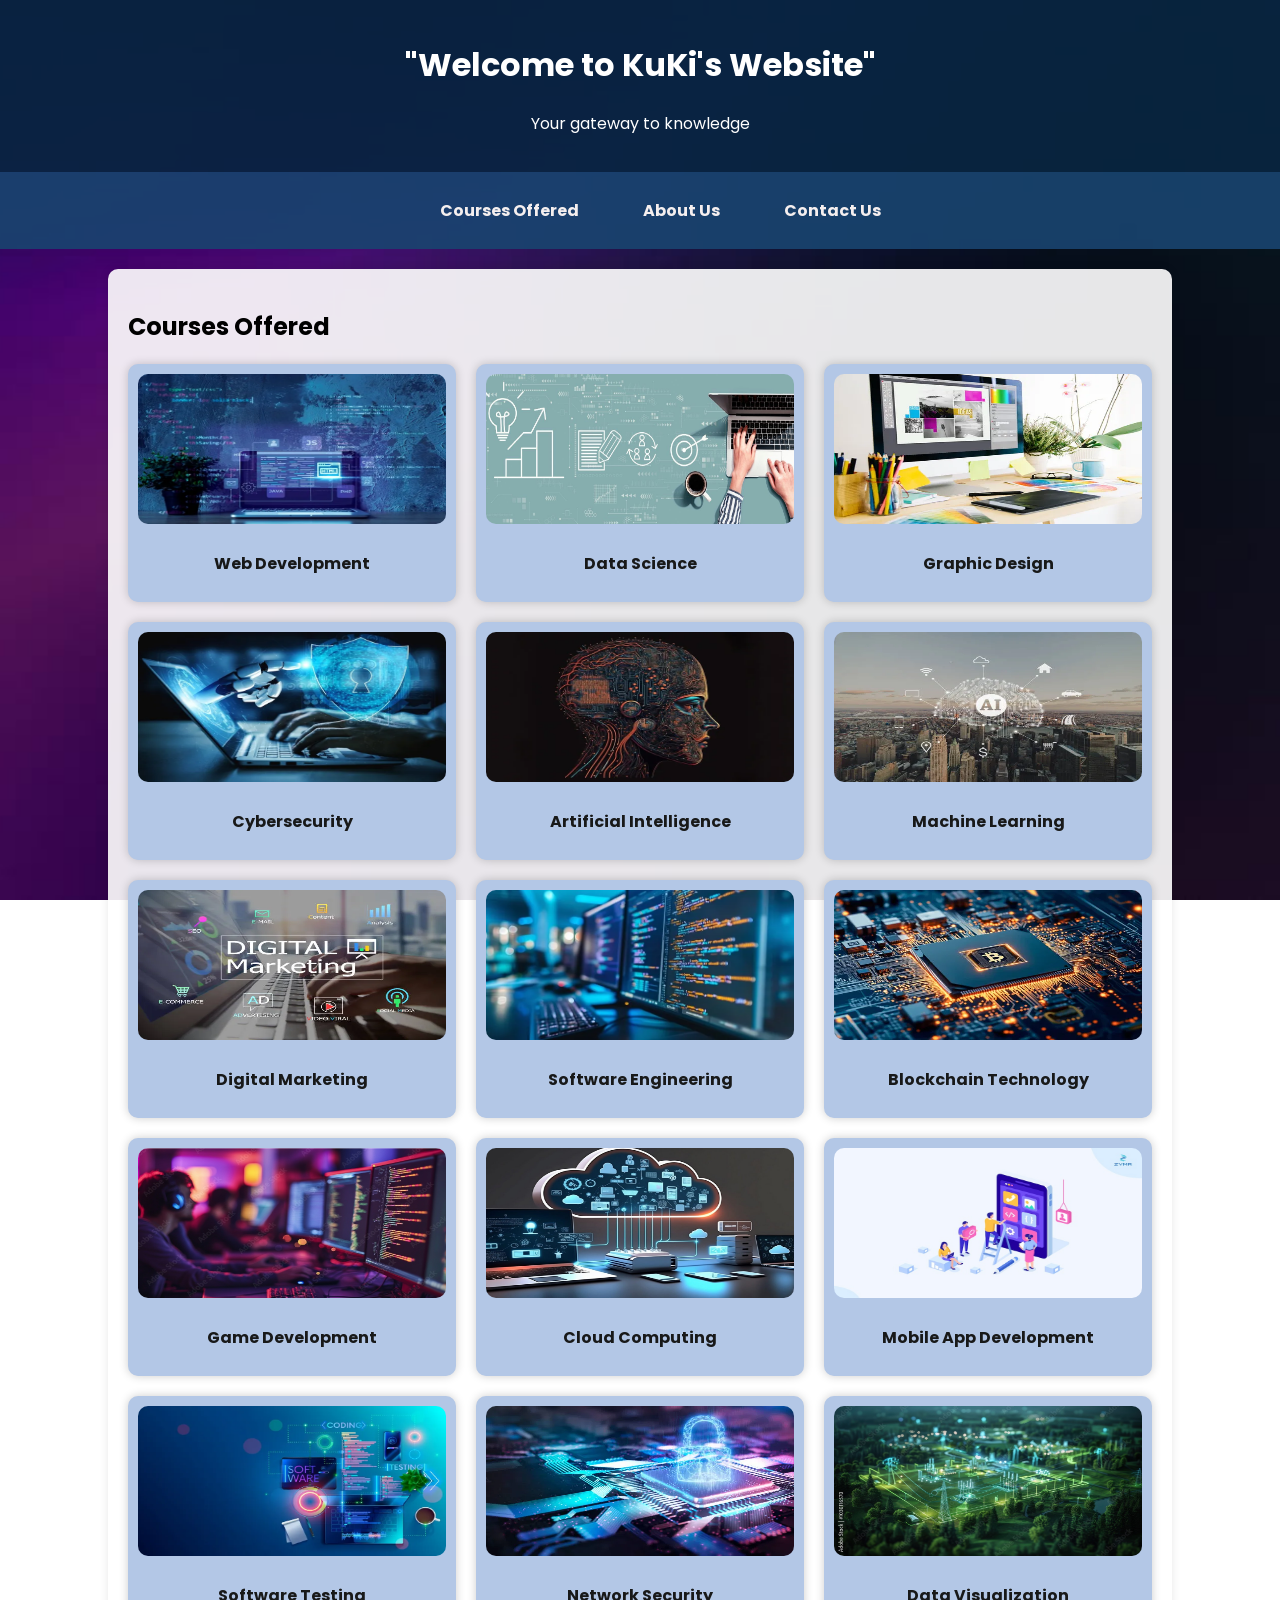
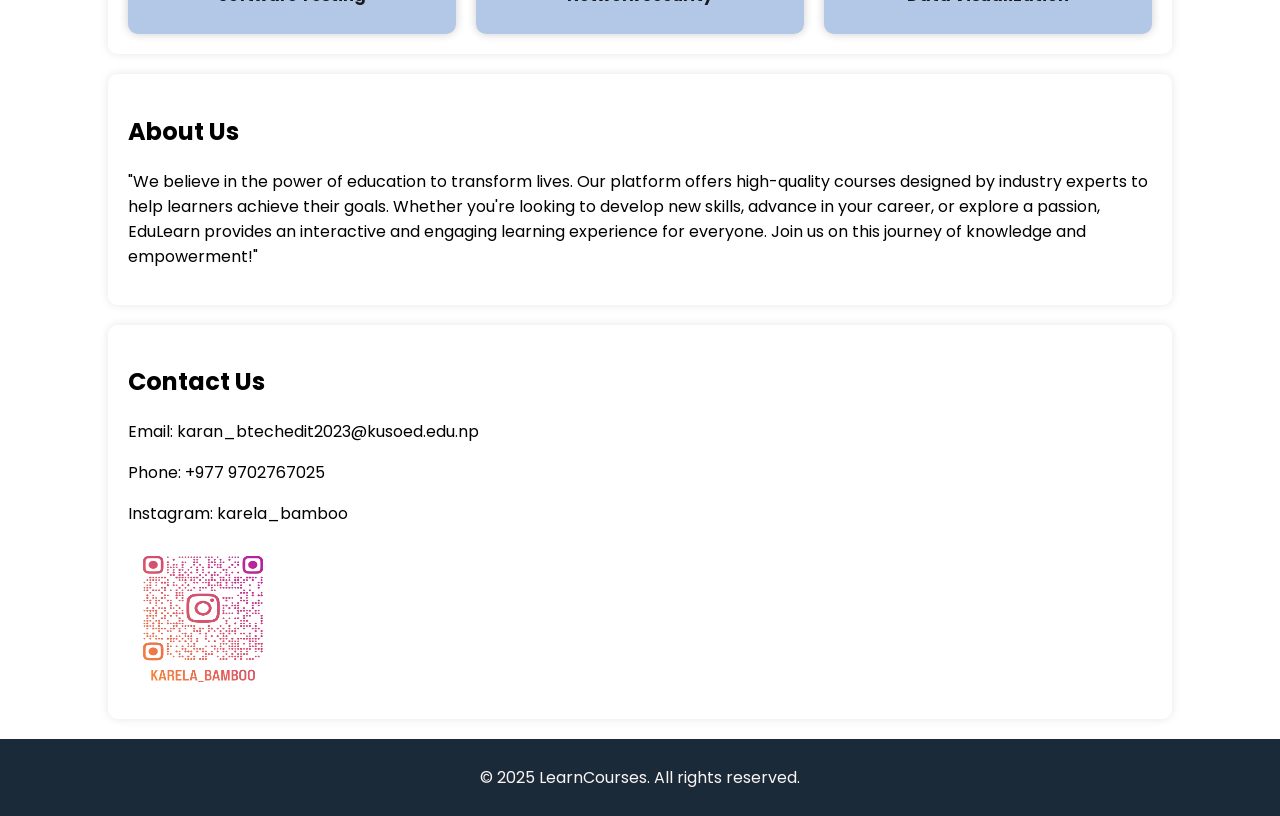
<file: index.html>
<!DOCTYPE html>
<html lang="en">
<head>
    <meta charset="UTF-8">
    <meta name="viewport" content="width=device-width, initial-scale=1.0">
    <title>Educational Platform</title>
    <link rel="stylesheet" href="styles.css">
    <link href="https://fonts.googleapis.com/css2?family=Poppins:wght@300;400;600&display=swap" rel="stylesheet">
</head>
<body>

    <header>
        <h1>"Welcome to KuKi's Website"</h1>
        <p>Your gateway to knowledge</p>
    </header>

    <nav>
        <ul>
            <li><a href="#courses">Courses Offered</a></li>
            <li><a href="#about">About Us</a></li>
            <li><a href="#contact">Contact Us</a></li>
        </ul>
    </nav>

    <section id="courses" class="box">
        <h2>Courses Offered</h2>
        <div class="courses-container">
            <div class="course">
                <a href="web-development.html">
                    <img src="html-system-website-concept_23-2150376770.webp" alt="Web Development">
                </a>
                <p>Web Development</p>
            </div>
            <div class="course">
                <a href="data-science.html">
                    <img src="8bef5563705ba2e1d5f8fc38b84a5721.jpg" alt="Data Science">
                </a>
                <p>Data Science</p>
            </div>
            <div class="course">
                <a href="graphic-design.html">
                    <img src="graphics.webp" alt="Graphic Design">
                </a>
                <p>Graphic Design</p>
            </div>
            <div class="course">
                <a href="Cybersecurity.html">
                    <img src="future-artificial-intelligence-robot-cyborg_31965-6759.webp" alt="Cybersecurity">
                </a>
                <p>Cybersecurity</p>
            </div>
            <div class="course">
                <a href="Artificial-Intelligence.html">
                    <img src="robot-7768527_640.webp" alt="Artificial Intelligence">
                </a>
                <p>Artificial Intelligence</p>
            </div>
            <div class="course">
                <a href="Machine-Learning.html">
                    <img src="artificial-intelligence-of-manhattan.webp" alt="Machine Learning">
                </a>
                <p>Machine Learning</p>
            </div>
            <div class="course">
                <a href="Digital-Marketing.html">
                    <img src="digital-marketing-concept.webp" alt="Digital Marketing">
                </a>
                <p>Digital Marketing</p>
            </div>
            <div class="course">
                <a href="Software-Engineering.html">
                    <img src="360_F_789101446_MBq4qyP3WCzroF2AwILApvhrxTKt0CzD.webp" alt="Software Engineering">
                </a>
                <p>Software Engineering</p>
            </div>
            <div class="course">
                <a href="blockchain.html">
                    <img src="360_F_1136714523_dtAIL6TnaIeo8Va2pqFJ9C9RASxJTeVj.webp" alt="Blockchain Technology">
                </a>
                <p>Blockchain Technology</p>
            </div>
            <div class="course">
                <a href="Game-Development.html">
                    <img src="Capture.PNG" alt="Game Development">
                </a>
                <p>Game Development</p>
            </div>
            <div class="course">
                <a href="Cloud-Computing.html">
                    <img src="Cloud-Computing-1024x678-1.jpeg" alt="Cloud Computing">
                </a>
                <p>Cloud Computing</p>
            </div>
            <div class="course">
                <a href="Mobile-App-Development.html">
                    <img src="zymr8_steps_the_mobile_app_dev_lifecycle_cover.jpg" alt="Mobile App Development">
                </a>
                <p>Mobile App Development</p>
            </div>
            <div class="course">
                <a href="Software-Testing.html">
                    <img src="testing.webp" alt="Software Testing">
                </a>
                <p>Software Testing</p>
            </div>
            <div class="course">
                <a href="Network-Security.html">
                    <img src="security-padlock-operating-on-the-electronic-circuit-cpu.webp" alt="Network Security">
                </a>
                <p>Network Security</p>
            </div>
            <div class="course">
                <a href="Data-Visualization.html">
                    <img src="AdobeStock_1030116570_Preview.jpeg" alt="Data Visualization">
                </a>
                <p>Data Visualization</p>
            </div>
        </div>
    </section>

    <section id="about" class="box">
        <h2>About Us</h2>
        <p>"We believe in the power of education to transform lives. Our platform offers high-quality courses designed by industry experts to help learners achieve their goals. Whether you're looking to develop new skills, advance in your career, or explore a passion, EduLearn provides an interactive and engaging learning experience for everyone. Join us on this journey of knowledge and empowerment!"</p>
    </section>

    <section id="contact" class="box">
        <h2>Contact Us</h2>
        <p>Email: karan_btechedit2023@kusoed.edu.np</p>
        <p>Phone: +977 9702767025</p>
        <p>Instagram: karela_bamboo</p>
        <img src="karela_bamboo_qr.png" alt="QR" width="150" height="150">
    </section>

    <footer>
        <p>&copy; 2025 LearnCourses. All rights reserved.</p>
    </footer>

</body>
</html>
</file>
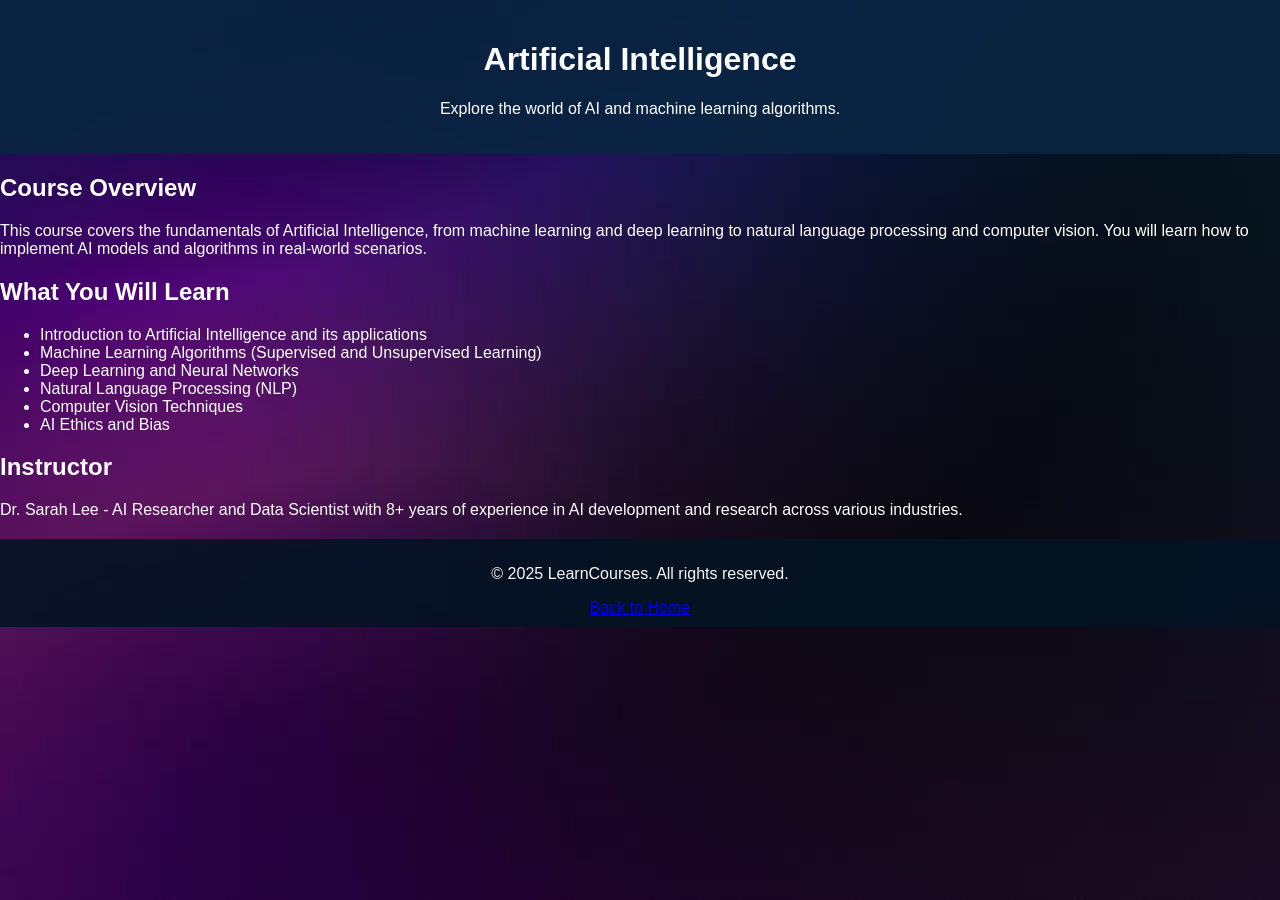
<file: Artificial-Intelligence.html>
<!DOCTYPE html>
<html lang="en">
<head>
    <meta charset="UTF-8">
    <meta name="viewport" content="width=device-width, initial-scale=1.0">
    <title>Artificial Intelligence Course</title>
    <link rel="stylesheet" href="styles.css">
</head>
<body>
    <header>
        <h1>Artificial Intelligence</h1>
        <p>Explore the world of AI and machine learning algorithms.</p>
    </header>

    <section class="content">
        <h2>Course Overview</h2>
        <p>This course covers the fundamentals of Artificial Intelligence, from machine learning and deep learning to natural language processing and computer vision. You will learn how to implement AI models and algorithms in real-world scenarios.</p>

        <h2>What You Will Learn</h2>
        <ul>
            <li>Introduction to Artificial Intelligence and its applications</li>
            <li>Machine Learning Algorithms (Supervised and Unsupervised Learning)</li>
            <li>Deep Learning and Neural Networks</li>
            <li>Natural Language Processing (NLP)</li>
            <li>Computer Vision Techniques</li>
            <li>AI Ethics and Bias</li>
        </ul>

        <h2>Instructor</h2>
        <p>Dr. Sarah Lee - AI Researcher and Data Scientist with 8+ years of experience in AI development and research across various industries.</p>
    </section>

    <footer>
        <p>&copy; 2025 LearnCourses. All rights reserved.</p>
        <a href="index.html">Back to Home</a>
    </footer>
</body>
</html>
</file>
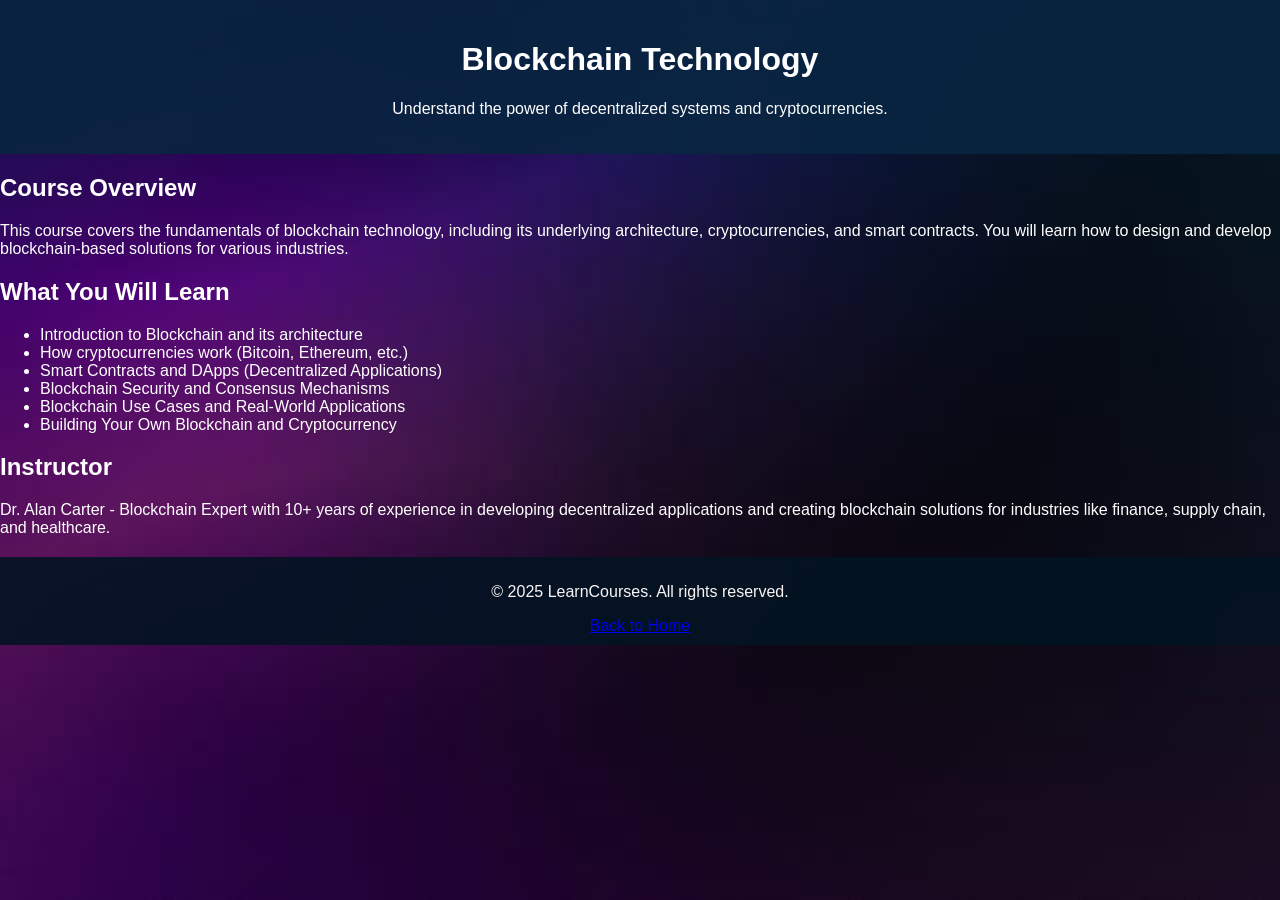
<file: blockchain.html>
<!DOCTYPE html>
<html lang="en">
<head>
    <meta charset="UTF-8">
    <meta name="viewport" content="width=device-width, initial-scale=1.0">
    <title>Blockchain Technology Course</title>
    <link rel="stylesheet" href="styles.css">
</head>
<body>
    <header>
        <h1>Blockchain Technology</h1>
        <p>Understand the power of decentralized systems and cryptocurrencies.</p>
    </header>

    <section class="content">
        <h2>Course Overview</h2>
        <p>This course covers the fundamentals of blockchain technology, including its underlying architecture, cryptocurrencies, and smart contracts. You will learn how to design and develop blockchain-based solutions for various industries.</p>

        <h2>What You Will Learn</h2>
        <ul>
            <li>Introduction to Blockchain and its architecture</li>
            <li>How cryptocurrencies work (Bitcoin, Ethereum, etc.)</li>
            <li>Smart Contracts and DApps (Decentralized Applications)</li>
            <li>Blockchain Security and Consensus Mechanisms</li>
            <li>Blockchain Use Cases and Real-World Applications</li>
            <li>Building Your Own Blockchain and Cryptocurrency</li>
        </ul>

        <h2>Instructor</h2>
        <p>Dr. Alan Carter - Blockchain Expert with 10+ years of experience in developing decentralized applications and creating blockchain solutions for industries like finance, supply chain, and healthcare.</p>
    </section>

    <footer>
        <p>&copy; 2025 LearnCourses. All rights reserved.</p>
        <a href="index.html">Back to Home</a>
    </footer>
</body>
</html>
</file>
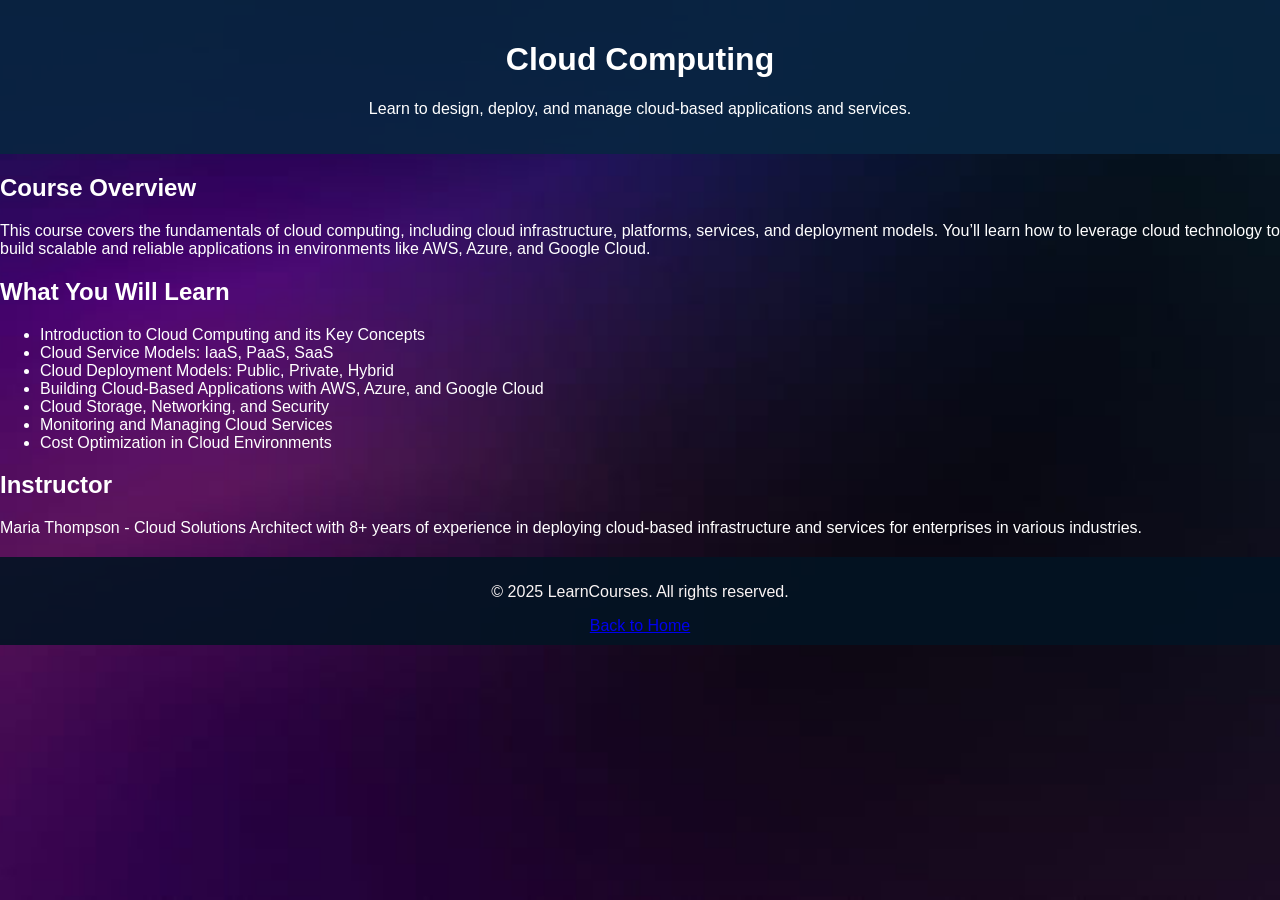
<file: Cloud-Computing.html>
<!DOCTYPE html>
<html lang="en">
<head>
    <meta charset="UTF-8">
    <meta name="viewport" content="width=device-width, initial-scale=1.0">
    <title>Cloud Computing Course</title>
    <link rel="stylesheet" href="styles.css">
</head>
<body>
    <header>
        <h1>Cloud Computing</h1>
        <p>Learn to design, deploy, and manage cloud-based applications and services.</p>
    </header>

    <section class="content">
        <h2>Course Overview</h2>
        <p>This course covers the fundamentals of cloud computing, including cloud infrastructure, platforms, services, and deployment models. You’ll learn how to leverage cloud technology to build scalable and reliable applications in environments like AWS, Azure, and Google Cloud.</p>

        <h2>What You Will Learn</h2>
        <ul>
            <li>Introduction to Cloud Computing and its Key Concepts</li>
            <li>Cloud Service Models: IaaS, PaaS, SaaS</li>
            <li>Cloud Deployment Models: Public, Private, Hybrid</li>
            <li>Building Cloud-Based Applications with AWS, Azure, and Google Cloud</li>
            <li>Cloud Storage, Networking, and Security</li>
            <li>Monitoring and Managing Cloud Services</li>
            <li>Cost Optimization in Cloud Environments</li>
        </ul>

        <h2>Instructor</h2>
        <p>Maria Thompson - Cloud Solutions Architect with 8+ years of experience in deploying cloud-based infrastructure and services for enterprises in various industries.</p>
    </section>

    <footer>
        <p>&copy; 2025 LearnCourses. All rights reserved.</p>
        <a href="index.html">Back to Home</a>
    </footer>
</body>
</html>
</file>
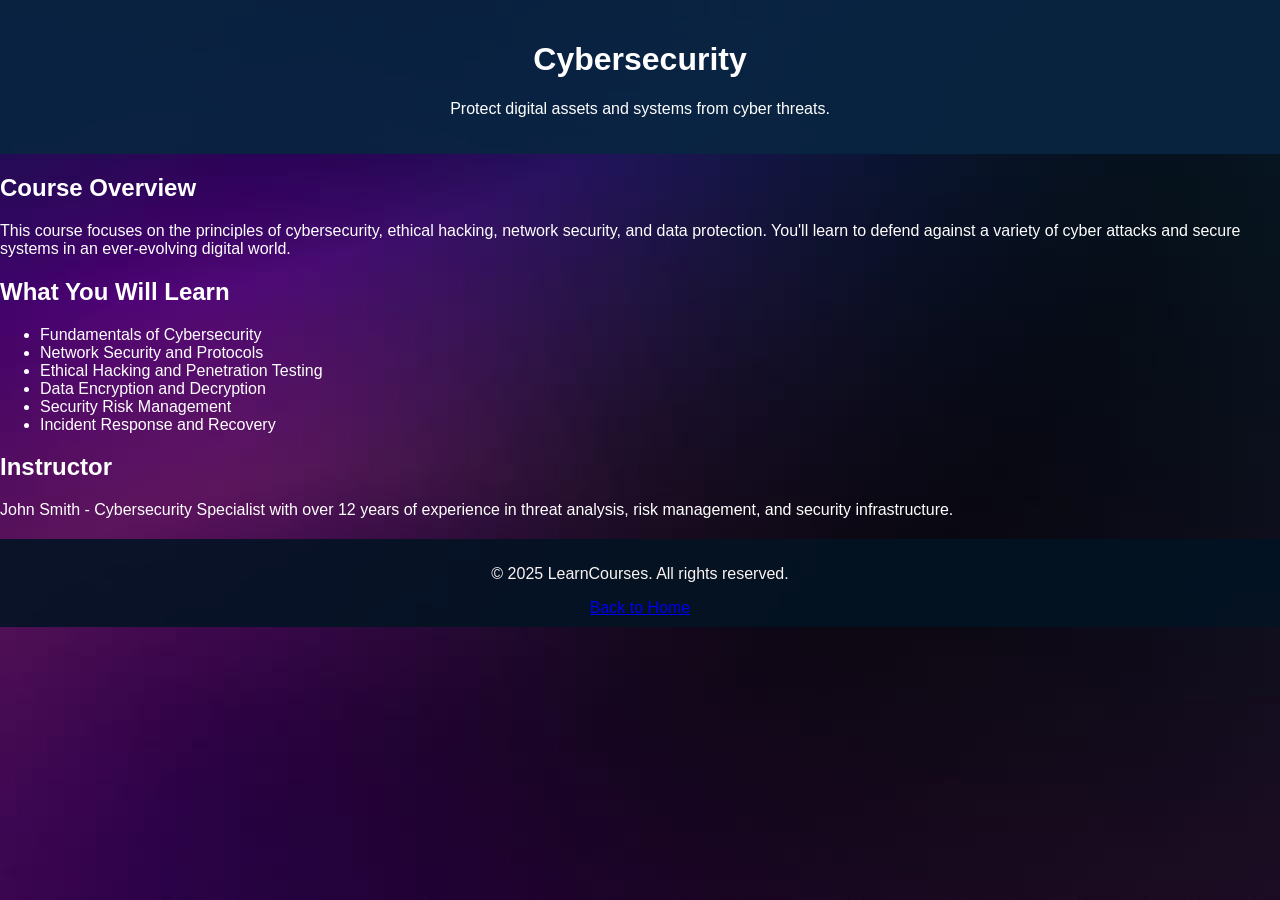
<file: Cybersecurity.html>
<!DOCTYPE html>
<html lang="en">
<head>
    <meta charset="UTF-8">
    <meta name="viewport" content="width=device-width, initial-scale=1.0">
    <title>Cybersecurity Course</title>
    <link rel="stylesheet" href="styles.css">
</head>
<body>
    <header>
        <h1>Cybersecurity</h1>
        <p>Protect digital assets and systems from cyber threats.</p>
    </header>

    <section class="content">
        <h2>Course Overview</h2>
        <p>This course focuses on the principles of cybersecurity, ethical hacking, network security, and data protection. You'll learn to defend against a variety of cyber attacks and secure systems in an ever-evolving digital world.</p>

        <h2>What You Will Learn</h2>
        <ul>
            <li>Fundamentals of Cybersecurity</li>
            <li>Network Security and Protocols</li>
            <li>Ethical Hacking and Penetration Testing</li>
            <li>Data Encryption and Decryption</li>
            <li>Security Risk Management</li>
            <li>Incident Response and Recovery</li>
        </ul>

        <h2>Instructor</h2>
        <p>John Smith - Cybersecurity Specialist with over 12 years of experience in threat analysis, risk management, and security infrastructure.</p>
    </section>

    <footer>
        <p>&copy; 2025 LearnCourses. All rights reserved.</p>
        <a href="index.html">Back to Home</a>
    </footer>
</body>
</html>
</file>
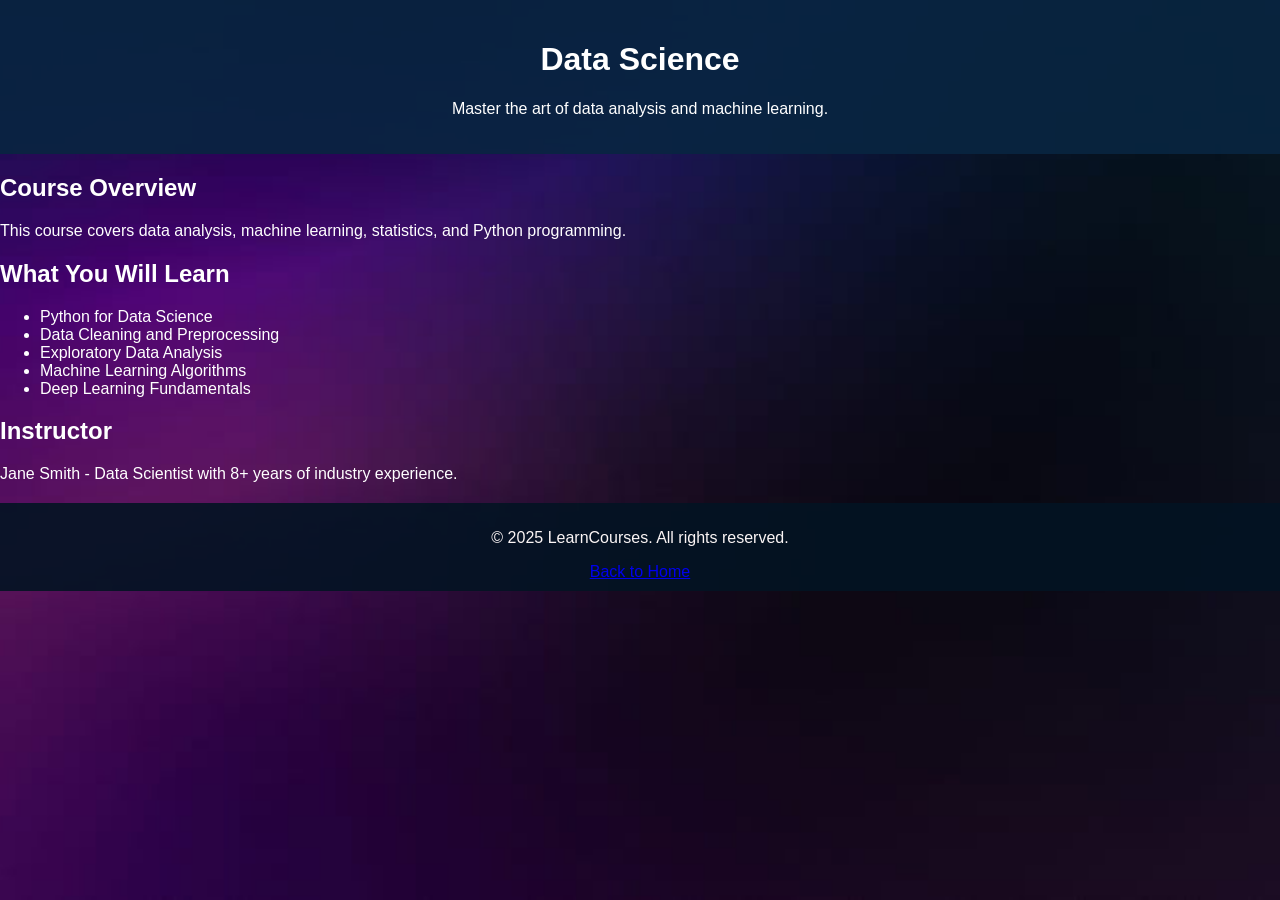
<file: data-science.html>
<!DOCTYPE html>
<html lang="en">
<head>
    <meta charset="UTF-8">
    <meta name="viewport" content="width=device-width, initial-scale=1.0">
    <title>Data Science Course</title>
    <link rel="stylesheet" href="styles.css">
</head>
<body>
    <header>
        <h1>Data Science</h1>
        <p>Master the art of data analysis and machine learning.</p>
    </header>

    <section class="content">
        <h2>Course Overview</h2>
        <p>This course covers data analysis, machine learning, statistics, and Python programming.</p>

        <h2>What You Will Learn</h2>
        <ul>
            <li>Python for Data Science</li>
            <li>Data Cleaning and Preprocessing</li>
            <li>Exploratory Data Analysis</li>
            <li>Machine Learning Algorithms</li>
            <li>Deep Learning Fundamentals</li>
        </ul>

        <h2>Instructor</h2>
        <p>Jane Smith - Data Scientist with 8+ years of industry experience.</p>
    </section>

    <footer>
        <p>&copy; 2025 LearnCourses. All rights reserved.</p>
        <a href="index.html">Back to Home</a>
    </footer>
</body>
</html>
</file>
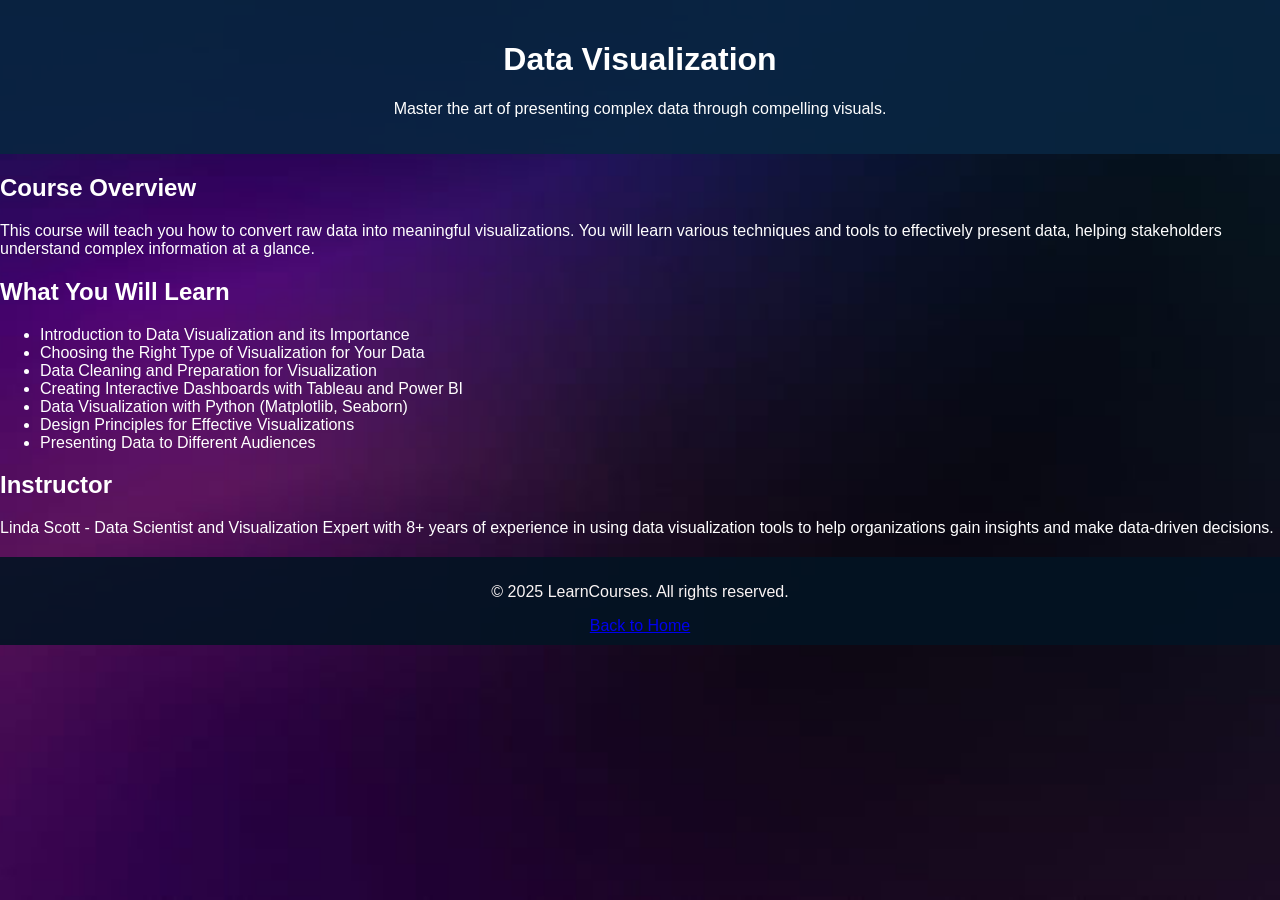
<file: Data-Visualization.html>
<!DOCTYPE html><html lang="en">
<head>
    <meta charset="UTF-8">
    <meta name="viewport" content="width=device-width, initial-scale=1.0">
    <title>Data Visualization Course</title>
    <link rel="stylesheet" href="styles.css">
</head>
<body>
    <header>
        <h1>Data Visualization</h1>
        <p>Master the art of presenting complex data through compelling visuals.</p>
    </header>

    <section class="content">
        <h2>Course Overview</h2>
        <p>This course will teach you how to convert raw data into meaningful visualizations. You will learn various techniques and tools to effectively present data, helping stakeholders understand complex information at a glance.</p>

        <h2>What You Will Learn</h2>
        <ul>
            <li>Introduction to Data Visualization and its Importance</li>
            <li>Choosing the Right Type of Visualization for Your Data</li>
            <li>Data Cleaning and Preparation for Visualization</li>
            <li>Creating Interactive Dashboards with Tableau and Power BI</li>
            <li>Data Visualization with Python (Matplotlib, Seaborn)</li>
            <li>Design Principles for Effective Visualizations</li>
            <li>Presenting Data to Different Audiences</li>
        </ul>

        <h2>Instructor</h2>
        <p>Linda Scott - Data Scientist and Visualization Expert with 8+ years of experience in using data visualization tools to help organizations gain insights and make data-driven decisions.</p>
    </section>

    <footer>
        <p>&copy; 2025 LearnCourses. All rights reserved.</p>
        <a href="index.html">Back to Home</a>
    </footer>
</body>
</html>
</file>
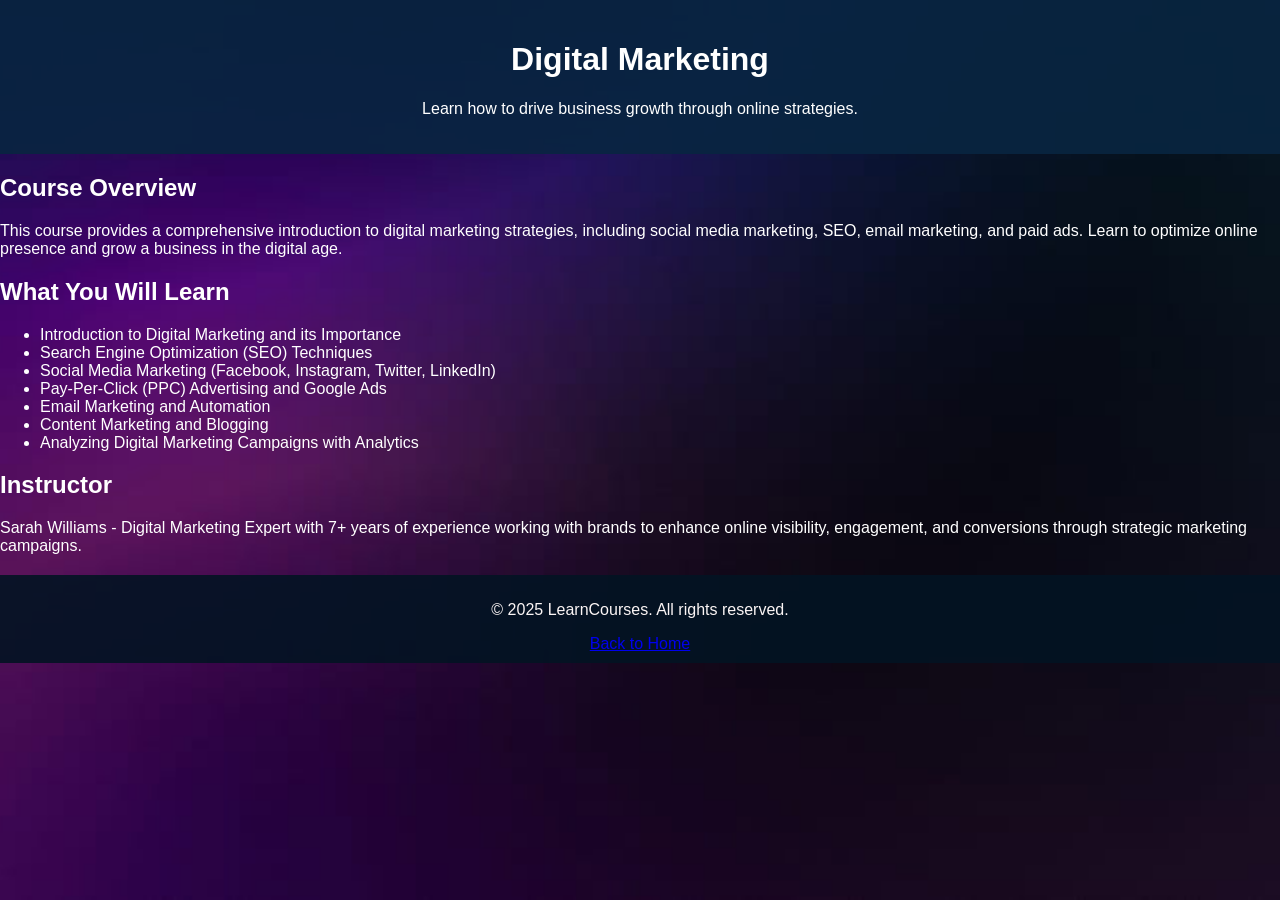
<file: Digital-Marketing.html>
<!DOCTYPE html>
<html lang="en">
<head>
    <meta charset="UTF-8">
    <meta name="viewport" content="width=device-width, initial-scale=1.0">
    <title>Digital Marketing Course</title>
    <link rel="stylesheet" href="styles.css">
</head>
<body>
    <header>
        <h1>Digital Marketing</h1>
        <p>Learn how to drive business growth through online strategies.</p>
    </header>

    <section class="content">
        <h2>Course Overview</h2>
        <p>This course provides a comprehensive introduction to digital marketing strategies, including social media marketing, SEO, email marketing, and paid ads. Learn to optimize online presence and grow a business in the digital age.</p>

        <h2>What You Will Learn</h2>
        <ul>
            <li>Introduction to Digital Marketing and its Importance</li>
            <li>Search Engine Optimization (SEO) Techniques</li>
            <li>Social Media Marketing (Facebook, Instagram, Twitter, LinkedIn)</li>
            <li>Pay-Per-Click (PPC) Advertising and Google Ads</li>
            <li>Email Marketing and Automation</li>
            <li>Content Marketing and Blogging</li>
            <li>Analyzing Digital Marketing Campaigns with Analytics</li>
        </ul>

        <h2>Instructor</h2>
        <p>Sarah Williams - Digital Marketing Expert with 7+ years of experience working with brands to enhance online visibility, engagement, and conversions through strategic marketing campaigns.</p>
    </section>

    <footer>
        <p>&copy; 2025 LearnCourses. All rights reserved.</p>
        <a href="index.html">Back to Home</a>
    </footer>
</body>
</html>
</file>
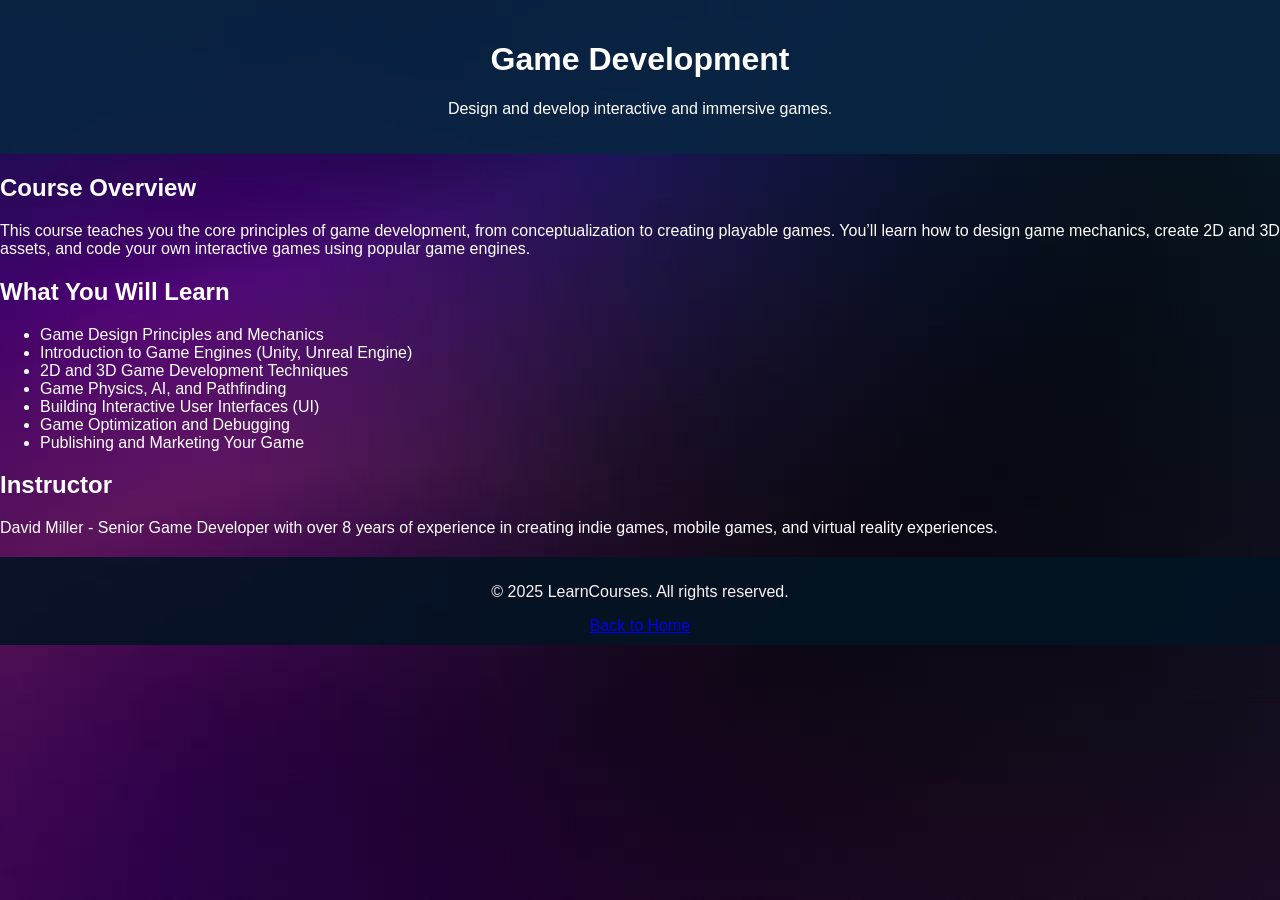
<file: Game-Development.html>
<!DOCTYPE html>
<html lang="en">
<head>
    <meta charset="UTF-8">
    <meta name="viewport" content="width=device-width, initial-scale=1.0">
    <title>Game Development Course</title>
    <link rel="stylesheet" href="styles.css">
</head>
<body>
    <header>
        <h1>Game Development</h1>
        <p>Design and develop interactive and immersive games.</p>
    </header>

    <section class="content">
        <h2>Course Overview</h2>
        <p>This course teaches you the core principles of game development, from conceptualization to creating playable games. You’ll learn how to design game mechanics, create 2D and 3D assets, and code your own interactive games using popular game engines.</p>

        <h2>What You Will Learn</h2>
        <ul>
            <li>Game Design Principles and Mechanics</li>
            <li>Introduction to Game Engines (Unity, Unreal Engine)</li>
            <li>2D and 3D Game Development Techniques</li>
            <li>Game Physics, AI, and Pathfinding</li>
            <li>Building Interactive User Interfaces (UI)</li>
            <li>Game Optimization and Debugging</li>
            <li>Publishing and Marketing Your Game</li>
        </ul>

        <h2>Instructor</h2>
        <p>David Miller - Senior Game Developer with over 8 years of experience in creating indie games, mobile games, and virtual reality experiences.</p>
    </section>

    <footer>
        <p>&copy; 2025 LearnCourses. All rights reserved.</p>
        <a href="index.html">Back to Home</a>
    </footer>
</body>
</html>
</file>
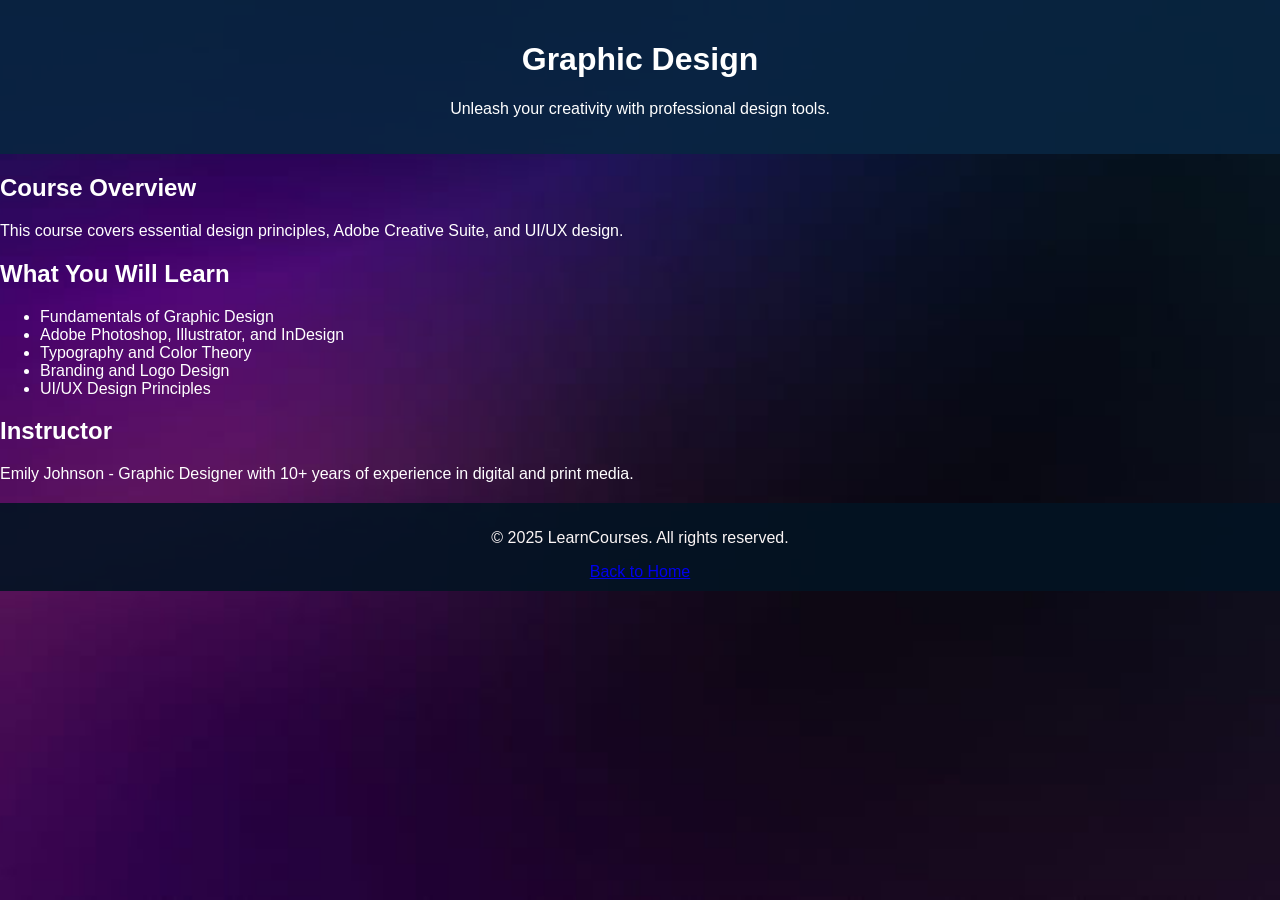
<file: graphic-design.html>
<!DOCTYPE html>
<html lang="en">
<head>
    <meta charset="UTF-8">
    <meta name="viewport" content="width=device-width, initial-scale=1.0">
    <title>Graphic Design Course</title>
    <link rel="stylesheet" href="styles.css">
</head>
<body>
    <header>
        <h1>Graphic Design</h1>
        <p>Unleash your creativity with professional design tools.</p>
    </header>

    <section class="content">
        <h2>Course Overview</h2>
        <p>This course covers essential design principles, Adobe Creative Suite, and UI/UX design.</p>

        <h2>What You Will Learn</h2>
        <ul>
            <li>Fundamentals of Graphic Design</li>
            <li>Adobe Photoshop, Illustrator, and InDesign</li>
            <li>Typography and Color Theory</li>
            <li>Branding and Logo Design</li>
            <li>UI/UX Design Principles</li>
        </ul>

        <h2>Instructor</h2>
        <p>Emily Johnson - Graphic Designer with 10+ years of experience in digital and print media.</p>
    </section>

    <footer>
        <p>&copy; 2025 LearnCourses. All rights reserved.</p>
        <a href="index.html">Back to Home</a>
    </footer>
</body>
</html>
</file>
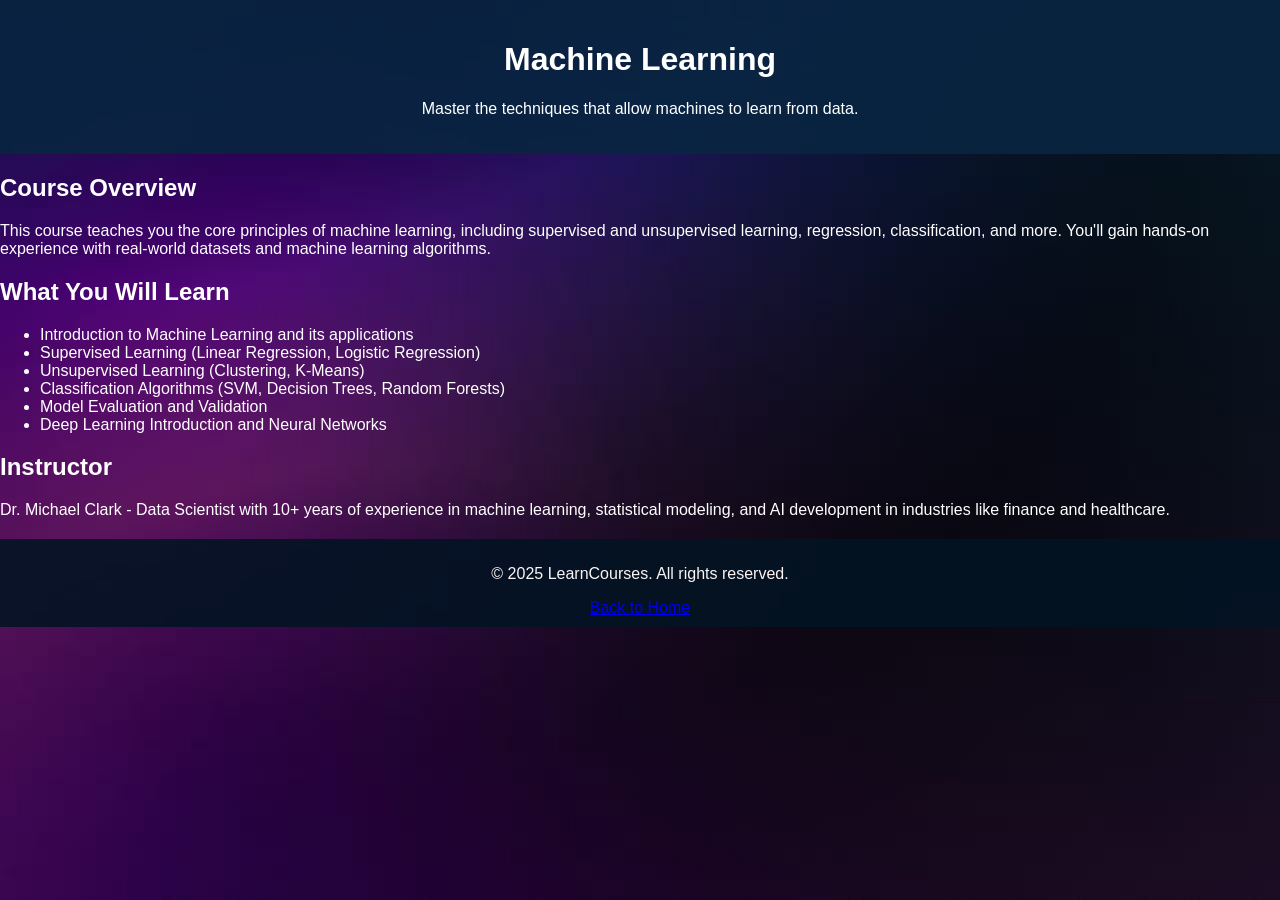
<file: Machine-Learning.html>
<!DOCTYPE html>
<html lang="en">
<head>
    <meta charset="UTF-8">
    <meta name="viewport" content="width=device-width, initial-scale=1.0">
    <title>Machine Learning Course</title>
    <link rel="stylesheet" href="styles.css">
</head>
<body>
    <header>
        <h1>Machine Learning</h1>
        <p>Master the techniques that allow machines to learn from data.</p>
    </header>

    <section class="content">
        <h2>Course Overview</h2>
        <p>This course teaches you the core principles of machine learning, including supervised and unsupervised learning, regression, classification, and more. You'll gain hands-on experience with real-world datasets and machine learning algorithms.</p>

        <h2>What You Will Learn</h2>
        <ul>
            <li>Introduction to Machine Learning and its applications</li>
            <li>Supervised Learning (Linear Regression, Logistic Regression)</li>
            <li>Unsupervised Learning (Clustering, K-Means)</li>
            <li>Classification Algorithms (SVM, Decision Trees, Random Forests)</li>
            <li>Model Evaluation and Validation</li>
            <li>Deep Learning Introduction and Neural Networks</li>
        </ul>

        <h2>Instructor</h2>
        <p>Dr. Michael Clark - Data Scientist with 10+ years of experience in machine learning, statistical modeling, and AI development in industries like finance and healthcare.</p>
    </section>

    <footer>
        <p>&copy; 2025 LearnCourses. All rights reserved.</p>
        <a href="index.html">Back to Home</a>
    </footer>
</body>
</html>
</file>
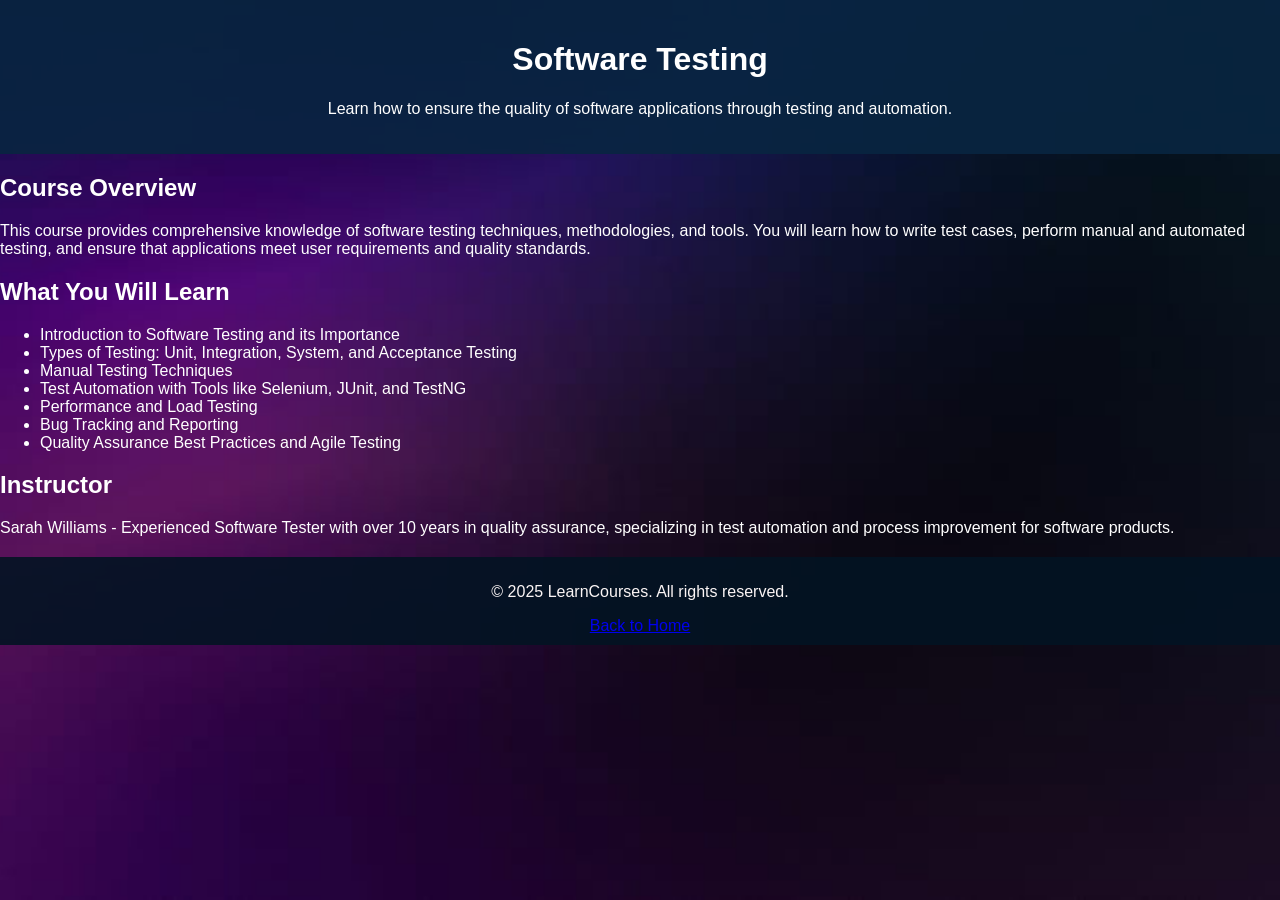
<file: Network-Security.html>
<!DOCTYPE html>
<html lang="en">
<head>
    <meta charset="UTF-8">
    <meta name="viewport" content="width=device-width, initial-scale=1.0">
    <title>Software Testing Course</title>
    <link rel="stylesheet" href="styles.css">
</head>
<body>
    <header>
        <h1>Software Testing</h1>
        <p>Learn how to ensure the quality of software applications through testing and automation.</p>
    </header>

    <section class="content">
        <h2>Course Overview</h2>
        <p>This course provides comprehensive knowledge of software testing techniques, methodologies, and tools. You will learn how to write test cases, perform manual and automated testing, and ensure that applications meet user requirements and quality standards.</p>

        <h2>What You Will Learn</h2>
        <ul>
            <li>Introduction to Software Testing and its Importance</li>
            <li>Types of Testing: Unit, Integration, System, and Acceptance Testing</li>
            <li>Manual Testing Techniques</li>
            <li>Test Automation with Tools like Selenium, JUnit, and TestNG</li>
            <li>Performance and Load Testing</li>
            <li>Bug Tracking and Reporting</li>
            <li>Quality Assurance Best Practices and Agile Testing</li>
        </ul>

        <h2>Instructor</h2>
        <p>Sarah Williams - Experienced Software Tester with over 10 years in quality assurance, specializing in test automation and process improvement for software products.</p>
    </section>

    <footer>
        <p>&copy; 2025 LearnCourses. All rights reserved.</p>
        <a href="index.html">Back to Home</a>
    </footer>
</body>
</html>
</file>
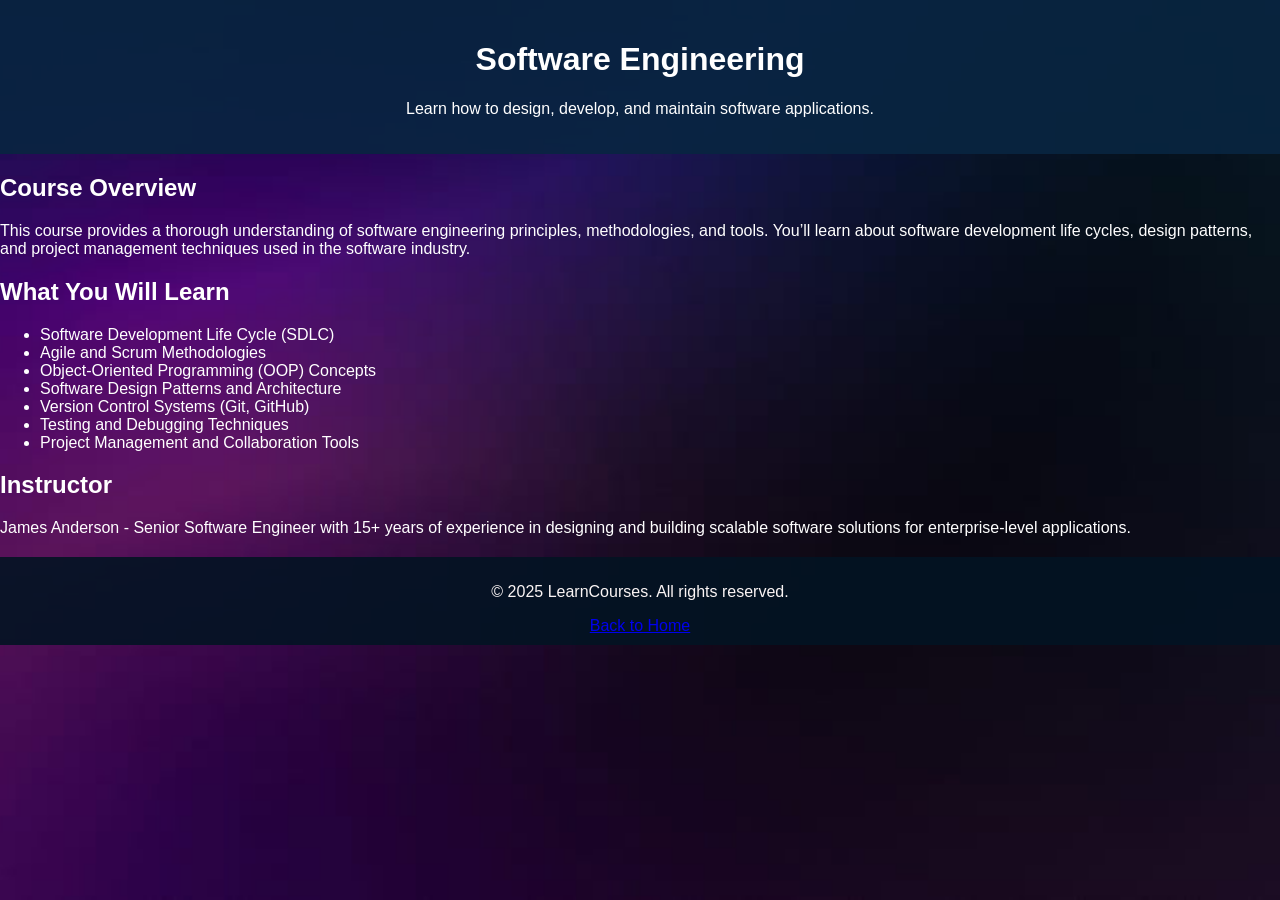
<file: Software-Engineering.html>
<!DOCTYPE html>
<html lang="en">
<head>
    <meta charset="UTF-8">
    <meta name="viewport" content="width=device-width, initial-scale=1.0">
    <title>Software Engineering Course</title>
    <link rel="stylesheet" href="styles.css">
</head>
<body>
    <header>
        <h1>Software Engineering</h1>
        <p>Learn how to design, develop, and maintain software applications.</p>
    </header>

    <section class="content">
        <h2>Course Overview</h2>
        <p>This course provides a thorough understanding of software engineering principles, methodologies, and tools. You’ll learn about software development life cycles, design patterns, and project management techniques used in the software industry.</p>

        <h2>What You Will Learn</h2>
        <ul>
            <li>Software Development Life Cycle (SDLC)</li>
            <li>Agile and Scrum Methodologies</li>
            <li>Object-Oriented Programming (OOP) Concepts</li>
            <li>Software Design Patterns and Architecture</li>
            <li>Version Control Systems (Git, GitHub)</li>
            <li>Testing and Debugging Techniques</li>
            <li>Project Management and Collaboration Tools</li>
        </ul>

        <h2>Instructor</h2>
        <p>James Anderson - Senior Software Engineer with 15+ years of experience in designing and building scalable software solutions for enterprise-level applications.</p>
    </section>

    <footer>
        <p>&copy; 2025 LearnCourses. All rights reserved.</p>
        <a href="index.html">Back to Home</a>
    </footer>
</body>
</html>
</file>
<file: styles.css>
body {
    font-family: 'Poppins', sans-serif;
    margin: 0;
    padding: 0;
    box-sizing: border-box;
    background-image: url('HD-wallpaper-plain-purple-background-purple.jpg'); /* Background Image */
    background-size: cover;
    background-position: center;
    background-attachment: fixed;
    color: white;
}


header {
    background-color: rgba(8, 37, 65, 0.9);
    color: white;
    text-align: center;
    padding: 20px;
}


nav {
    background-color: rgba(25, 68, 111, 0.9);
    padding: 10px;
}

nav ul {
    list-style: none;
    padding: 20;
    text-align: center;
}

nav ul li {
    display: inline;
    margin: 30px;
}

nav ul li a {
    color: rgb(245, 239, 239);
    text-decoration: none;
    font-weight: bold;
}


.box {
    background-color: rgba(255, 255, 255, 0.9);
    margin: 20px auto;
    padding: 20px;
    width: 80%;
    border-radius: 10px;
    box-shadow: 0px 0px 10px rgba(0, 0, 0, 0.1);
    color: black;
}


.courses-container {
    display: grid;
    grid-template-columns: repeat(auto-fit, minmax(250px, 1fr));
    gap: 20px;
    text-align: center;
}

.course {
    background-color: rgb(179, 199, 230);
    padding: 10px;
    border-radius: 10px;
    box-shadow: 0px 0px 10px rgba(0, 0, 0, 0.2);
}

.course img {
    width: 100%;
    height: 150px;
    border-radius: 10px;
}

.course img:hover{
    transform: scale(1.1);
}

.course p {
    font-weight: bold;
    margin-top: 20px;
    color: #181919;
}


footer {
    background-color: rgba(3, 19, 35, 0.9);
    color: rgb(251, 245, 245);
    text-align: center;
    padding: 10px;
    margin-top: 20px;
}


@media (max-width: 768px) {
    nav ul li {
        display: block;
        margin: 10px 0;
    }

    .box {
        width: 90%;
        padding: 15px;
    }

    .courses-container {
        grid-template-columns: repeat(auto-fit, minmax(300px, 1fr));
    }
}
</file>
